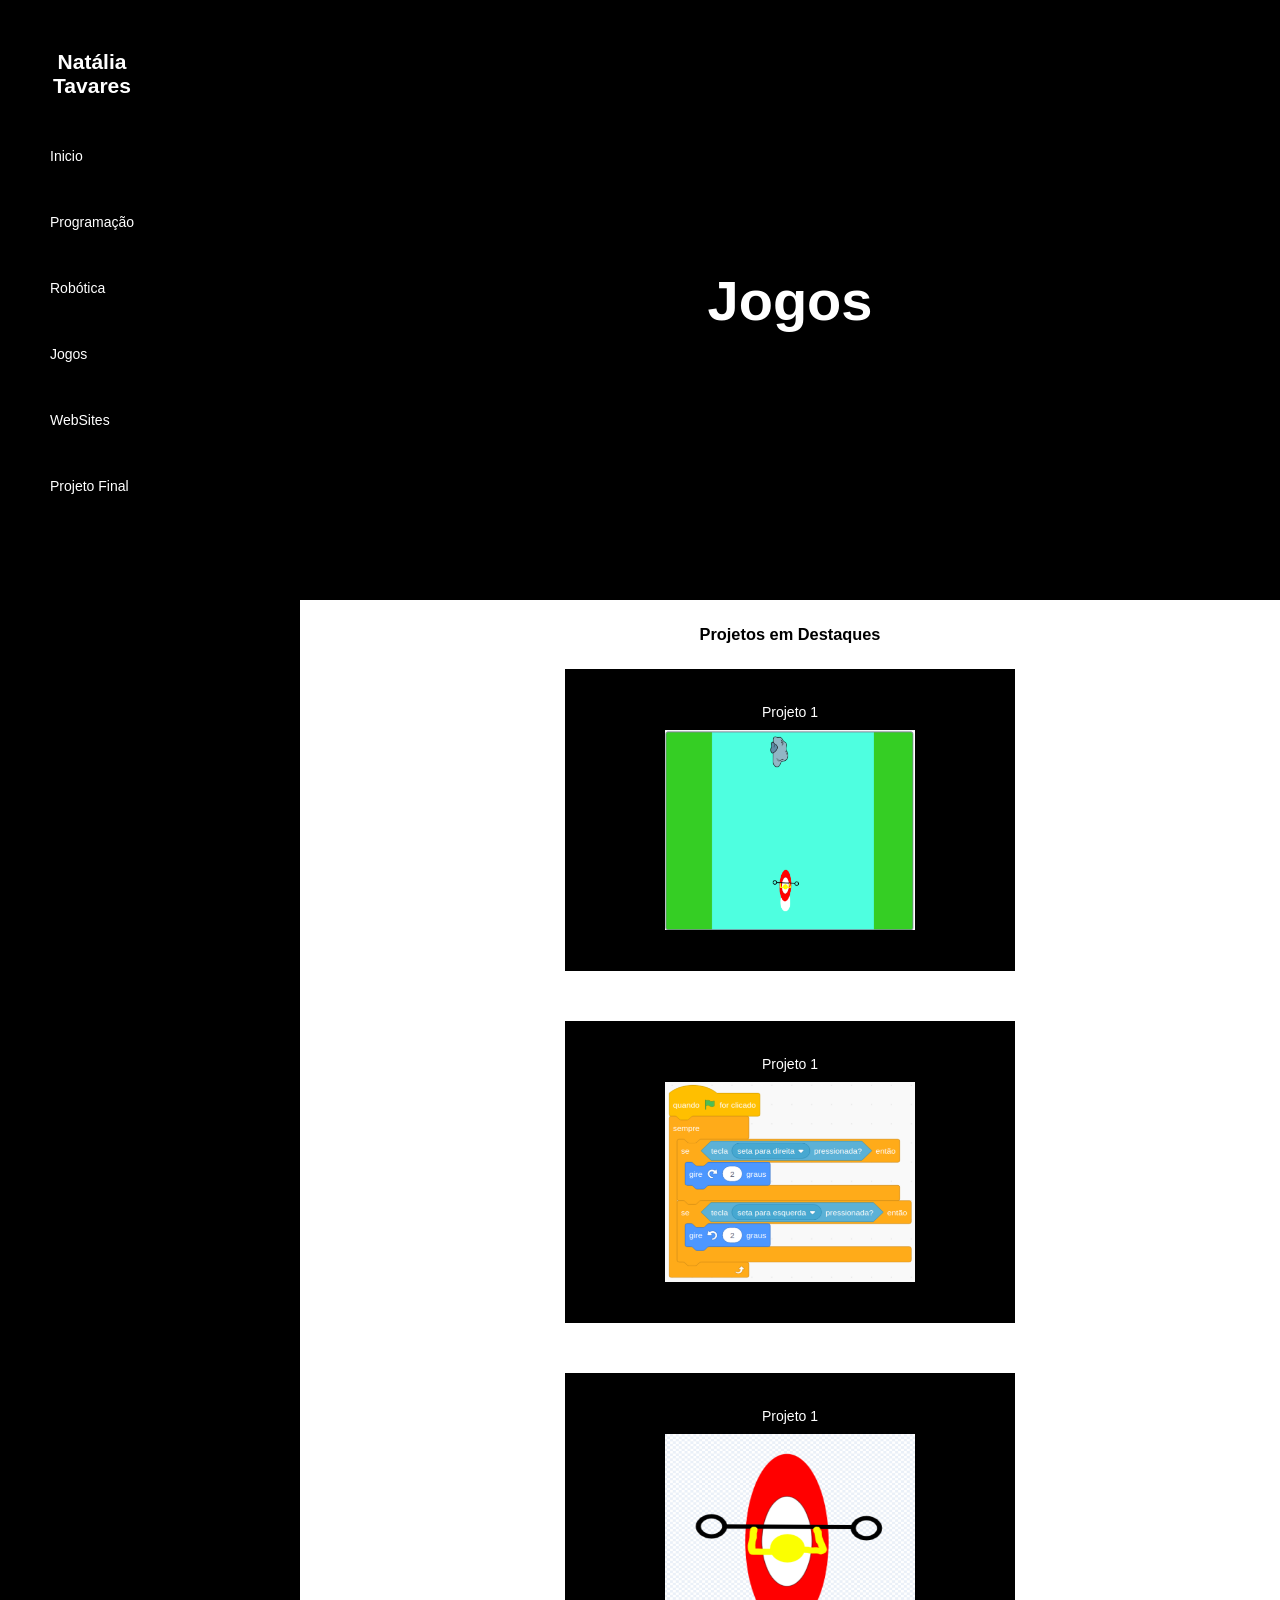
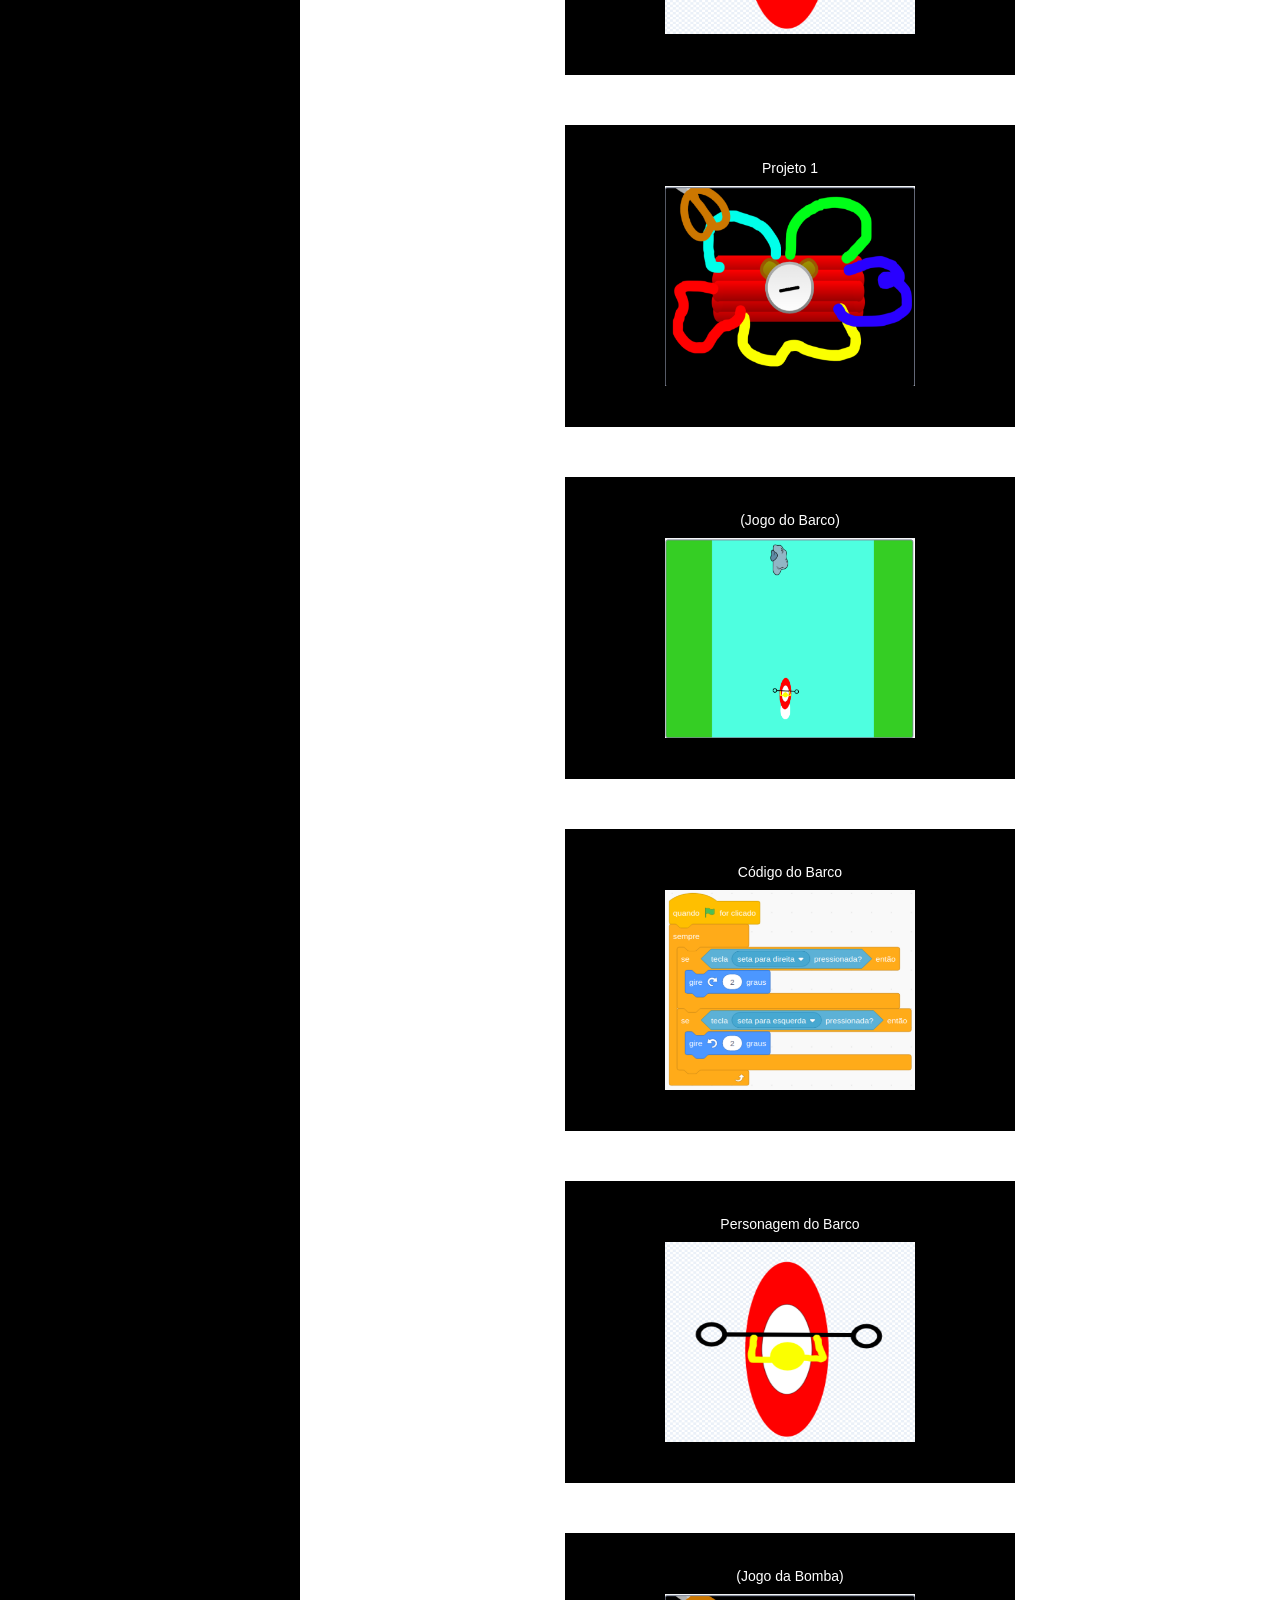
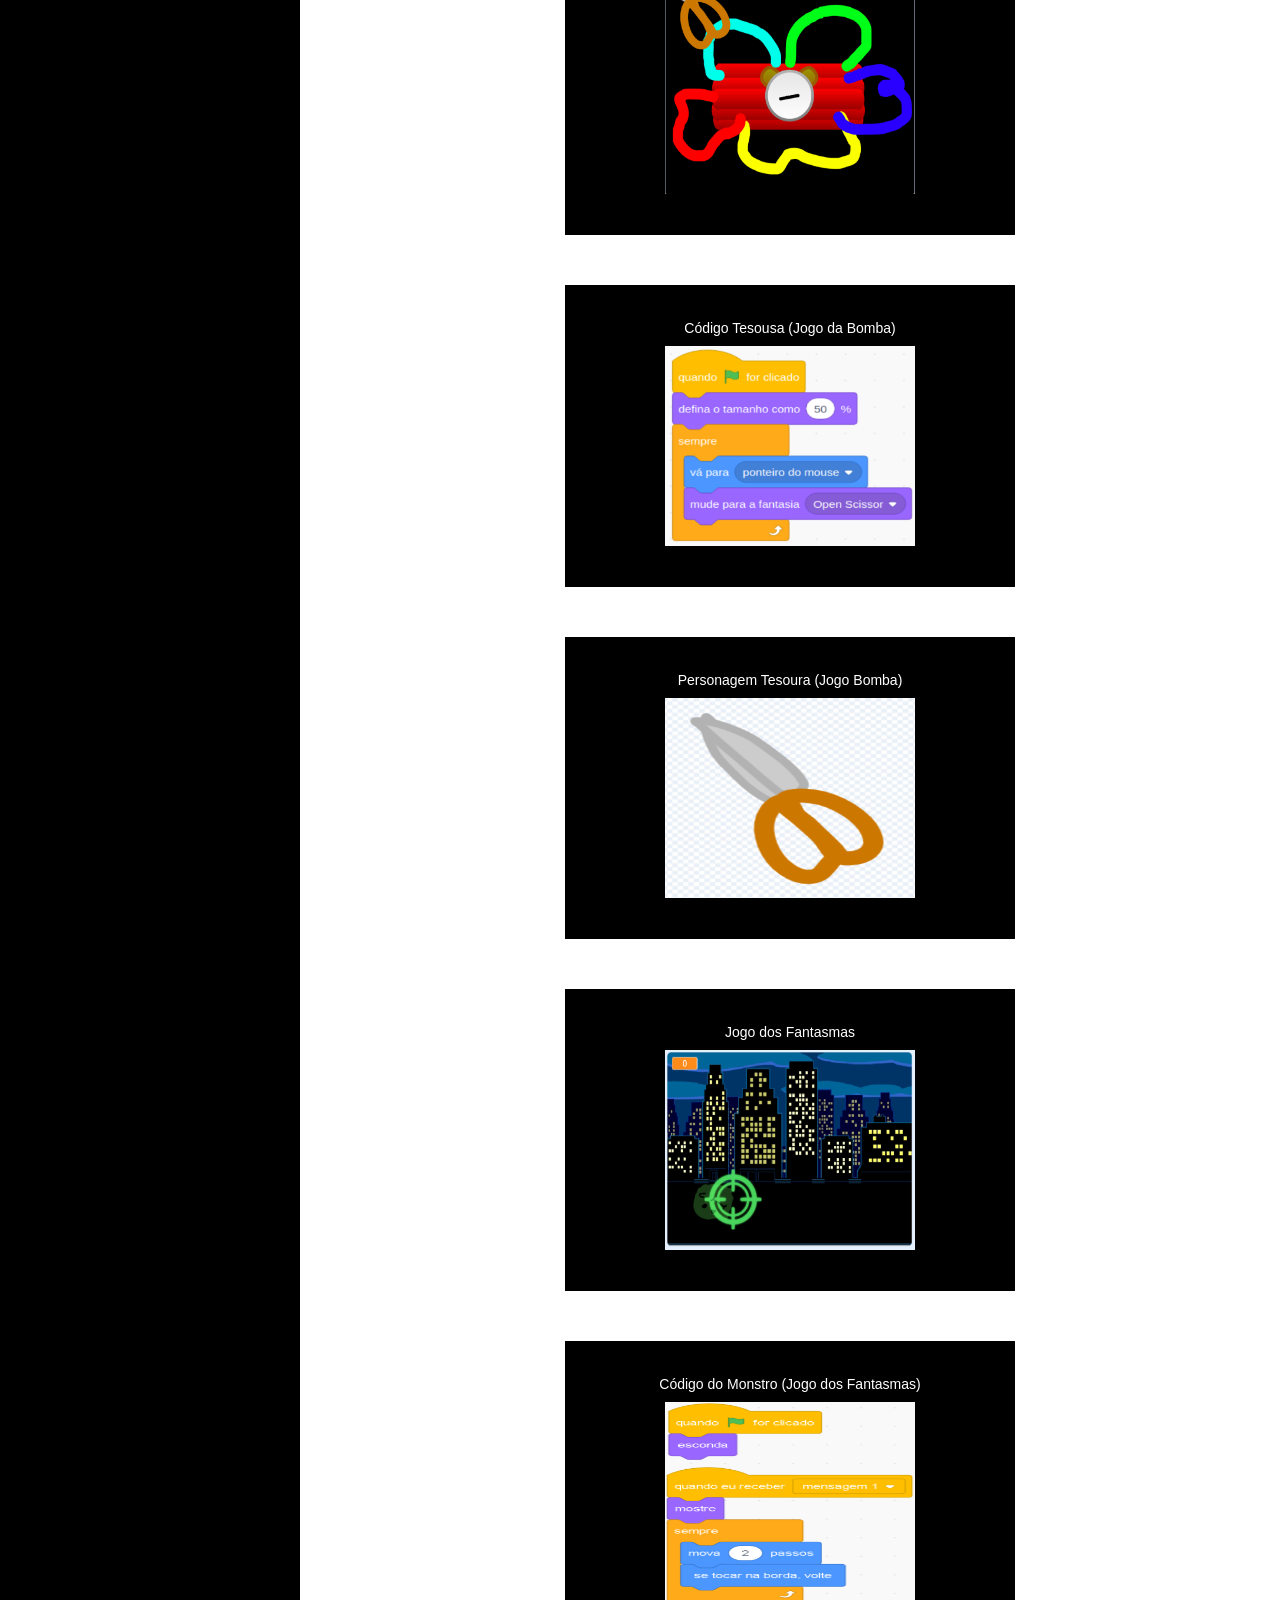
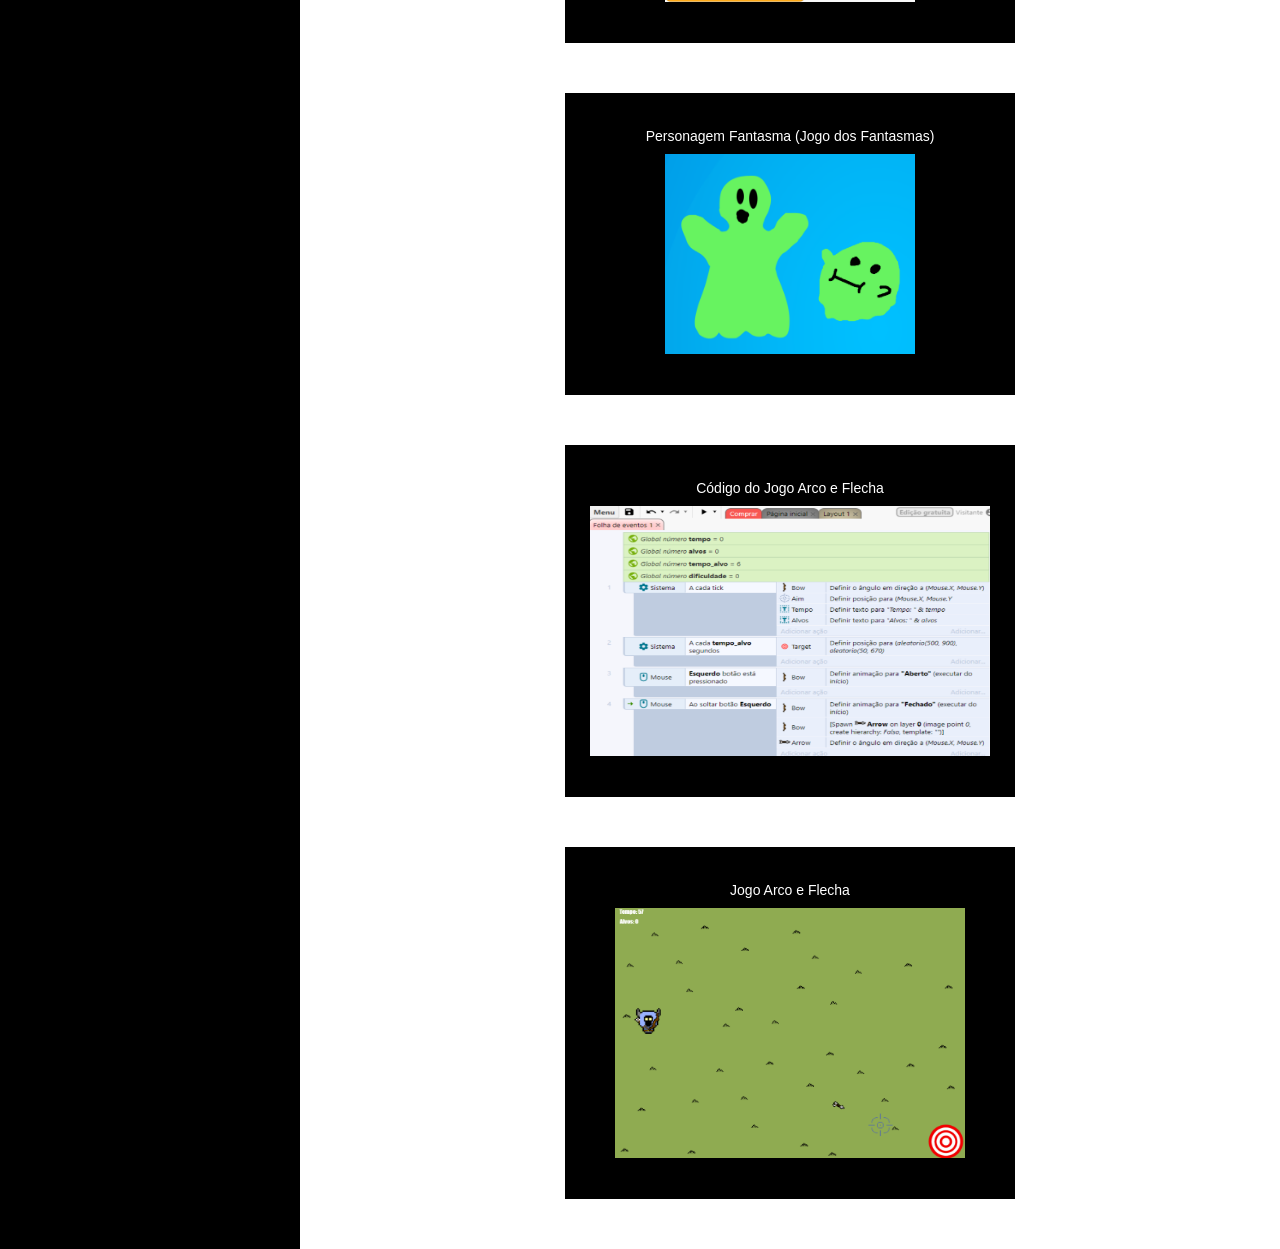
<file: jogos.html>
<!DOCTYPE html>
<html lang="pt-br">

<head>
    <meta charset="UTF-8">
    <meta name="viewport" content="width=device-width, initial-scale=1.0">
    <title>Portfólio Digital</title>
    <link rel="stylesheet" href="style.css">
</head>

<body>
    <aside>
        <h1>Natália <br> Tavares</h1>
        <a href="index.html">Inicio</a>
        <a href="programacao.html">Programação</a>
        <a href="robotica.html">Robótica</a>
        <a href="">Jogos</a>
        <a href="WebSites.html">WebSites</a>
        <a href="https://tech4tenns.github.io/loja_outside/">Projeto Final</a>
    </aside>
    <main>
        <article>
            <header style="background-image:url(https://www.shutterstock.com/image-vector/retro-pixel-computer-game-icons-260nw-2783647959.jpg);">
                <h2>Jogos</h2>
            </header>
            <section>
                <h1>Projetos em Destaques</h1>
                <div class="card">
                    <label>Projeto 1</label>
                    <img src="images/scratch barco.png" alt="" width="250" height="200">
                    <p>Descrição</p>
                </div>
                <div class="card">
                    <label>Projeto 1</label>
                    <img src="images/codigo barco.png" alt="" width="250" height="200">
                    <p>Descrição</p>
                </div>
                <div class="card">
                    <label>Projeto 1</label>
                    <img src="images/barco imagem.png" alt="" width="250" height="200">
                    <p>Descrição</p>
                </div>
                <div class="card">
                    <label>Projeto 1</label>
                    <img src="images/scratch bomba.png" alt="" width="250" height="200">
                    <p>Descrição</p>
                </div><div class="card">
                    <label>(Jogo do Barco) </label>
                    <img src="images/scratch barco.png" alt="" width="250" height="200">
                    <p>Scratch</p>
                </div>
                <div class="card">
                    <label>Código do Barco</label>
                    <img src="images/codigo barco.png" alt="" width="250" height="200">
                    <p>Scratch</p>
                </div>
                <div class="card">
                    <label>Personagem do Barco</label>
                    <img src="images/barco imagem.png" alt="" width="250" height="200">
                    <p>Scratch</p>
                </div>
                <div class="card">
                    <label>(Jogo da Bomba) </label>
                    <img src="images/scratch bomba.png" alt="" width="250" height="200">
                    <p>Scratch</p>
                </div>
                <div class="card">
                    <label>Código Tesousa (Jogo da Bomba)</label>
                    <img src="images/codigo tessoura.png" alt="" width="250" height="200">
                    <p>Scratch</p>
                </div>
                <div class="card">
                    <label>Personagem Tesoura (Jogo Bomba)</label>
                    <img src="images/tesoura.png" alt="" width="250" height="200">
                    <p>Scratch</p>
                </div>
                <div class="card">
                    <label>Jogo dos Fantasmas</label>
                    <img src="images/scratch mostro.png" alt="" width="250" height="200">
                    <p>Scratch</p>
                </div>
                <div class="card">
                    <label>Código do Monstro (Jogo dos Fantasmas)</label>
                    <img src="images/codigo monstro.png" alt="" width="250" height="200">
                    <p>Descrição</p>
                </div>
                <div class="card">
                    <label>Personagem Fantasma (Jogo dos Fantasmas)</label>
                    <img src="images/imagem monstro.png" alt="" width="250" height="200">
                    <p>Descrição</p>
                </div>
                <div class="card">
                    <label>Código do Jogo Arco e Flecha</label>
                    <img src="images/codigo construct.png" alt="" width="400" height="250">
                    <p>Descrição</p>
                </div>
                <div class="card">
                    <label>Jogo Arco e Flecha</label>
                    <img src="images/construct.png" alt="" width="350" height="250">
                    <p>Descrição</p>
                </div>

            </section>
        </article>
    </main>


</body>

</html>
</file>
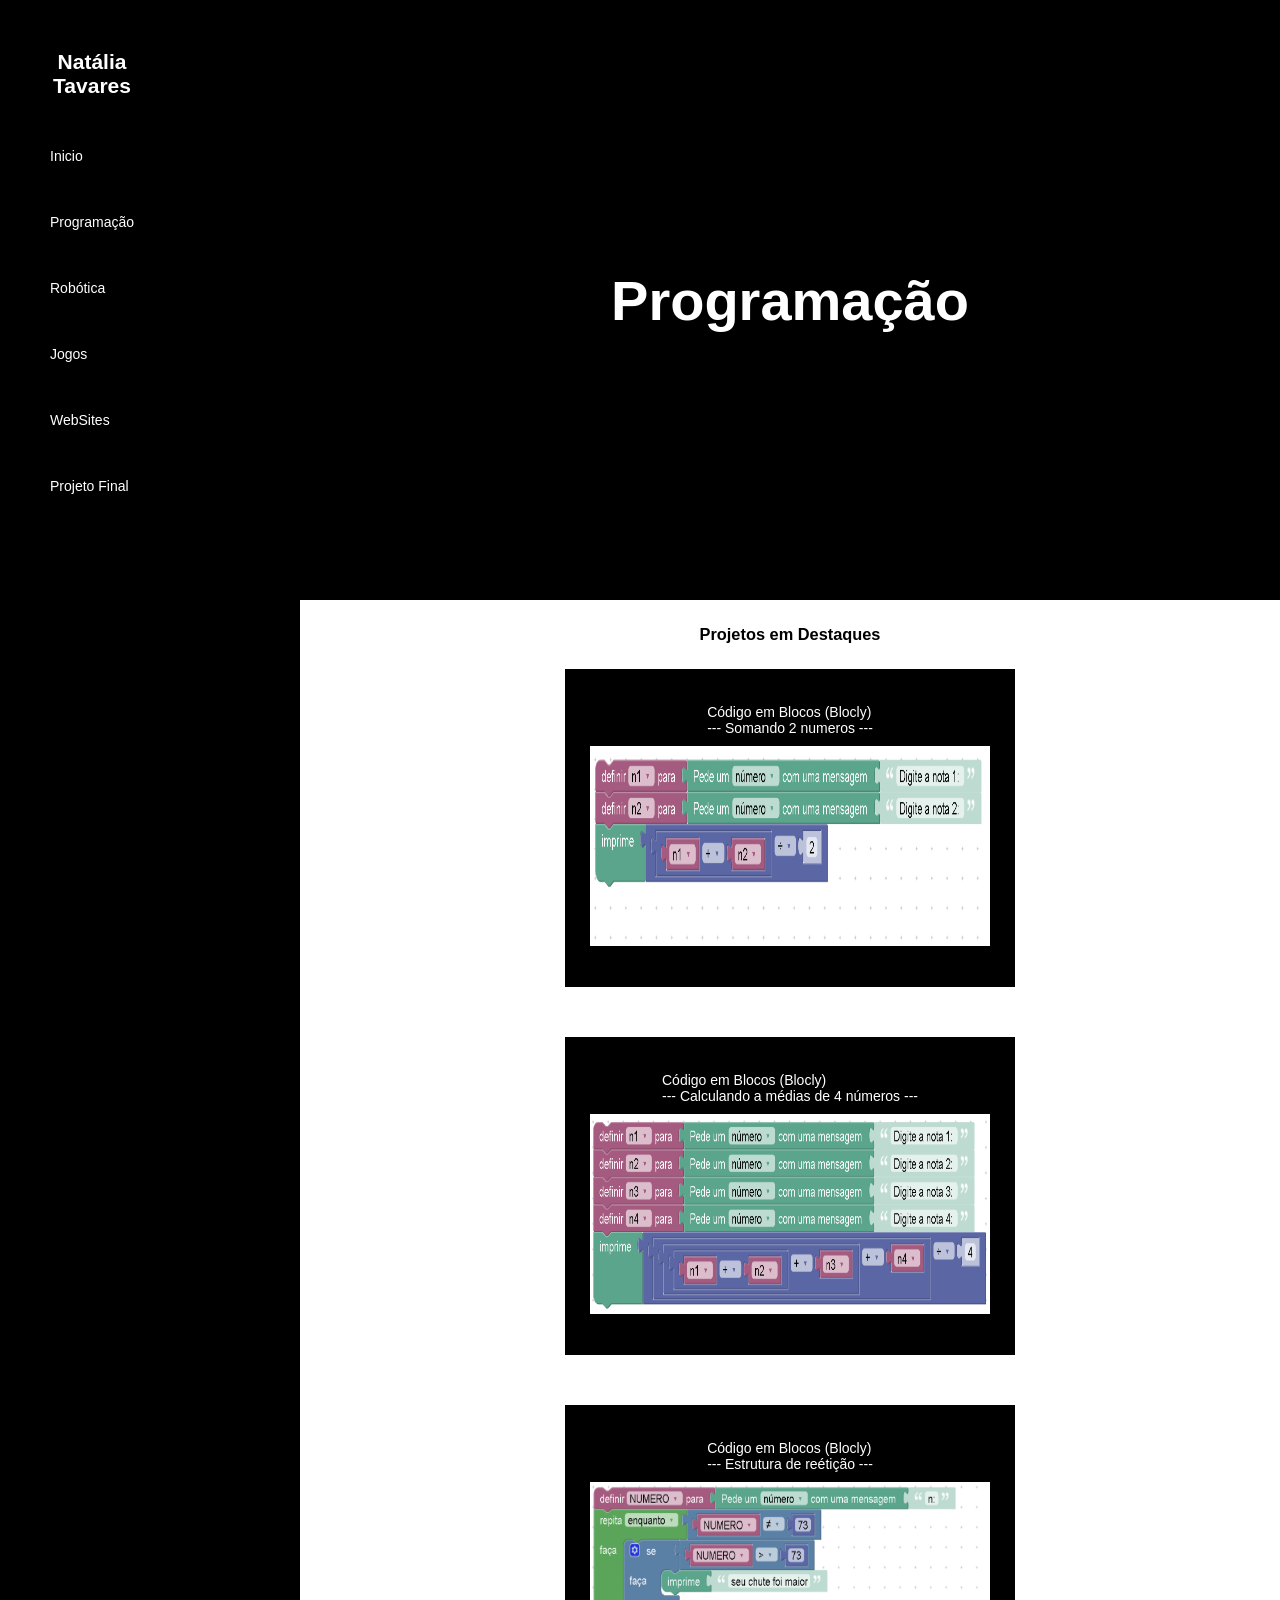
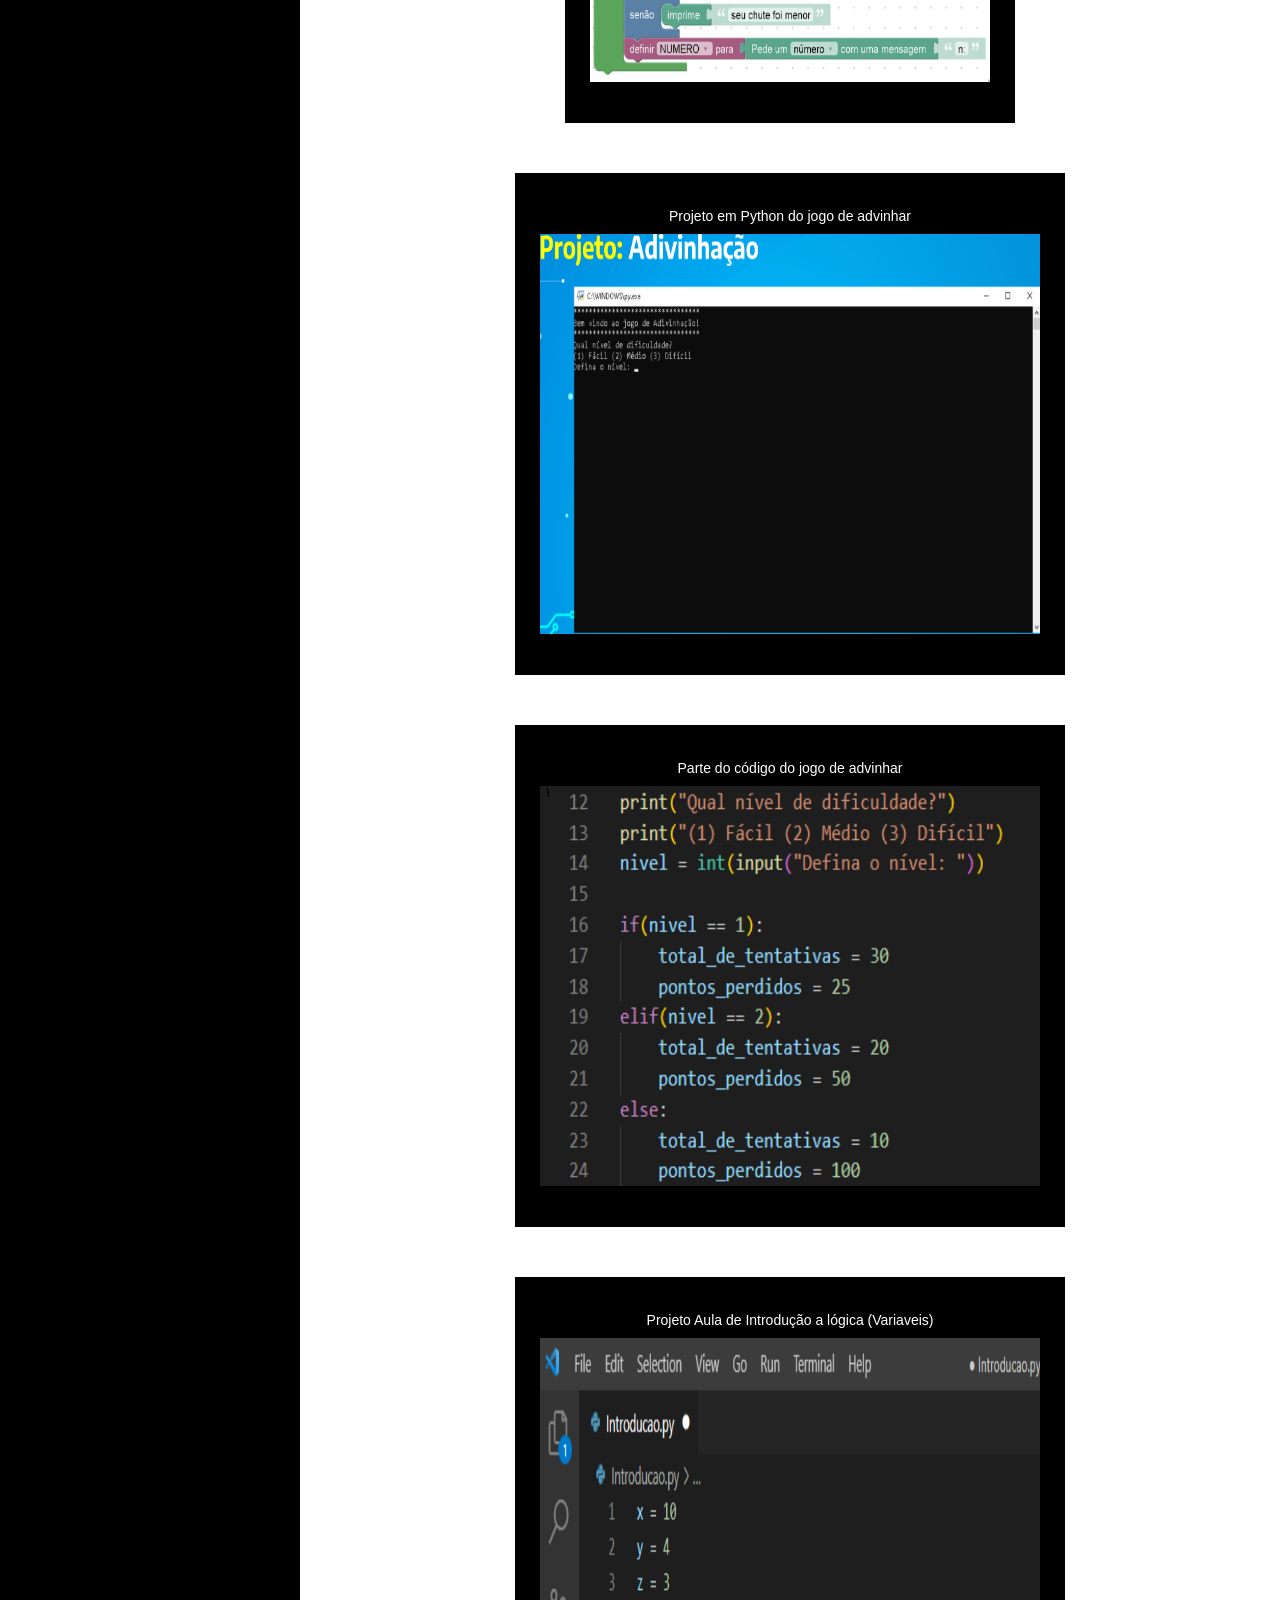
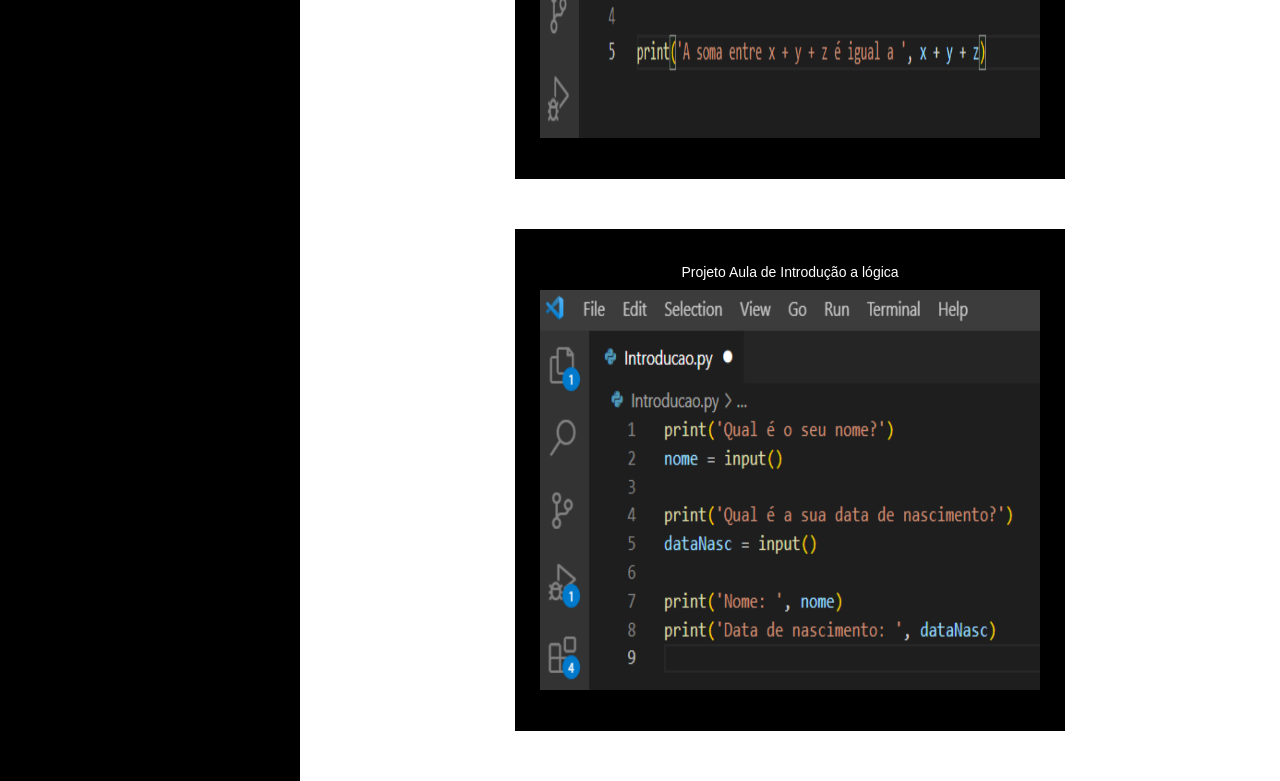
<file: programacao.html>
<!DOCTYPE html>
<html lang="pt-br">

<head>
    <meta charset="UTF-8">
    <meta name="viewport" content="width=device-width, initial-scale=1.0">
    <title>Portfólio Digital</title>
    <link rel="stylesheet" href="style.css">
</head>

<body>
    <aside>
        <h1>Natália <br> Tavares</h1>
        <a href="index.html">Inicio</a>
        <a href="">Programação</a>
        <a href="robotica.html">Robótica</a>
        <a href="jogos.html">Jogos</a>
        <a href="WebSites.html">WebSites</a>
        <a href="https://tech4tenns.github.io/loja_outside/">Projeto Final</a>
    </aside>
    <main>
        <article>
            <header style="background-image: url(https://static.vecteezy.com/ti/fotos-gratis/p2/3334890-desktop-source-code-and-wallpaper-by-coding-and-programming-gratis-foto.jpg);">
                <h2>Programação</h2>
            </header>
            <section>
                <h1>Projetos em Destaques</h1>
                <div class="card">
                    <label>Código em Blocos (Blocly) <br> --- Somando 2 numeros ---</label>
                    <img src="images/blocly.png" alt="" width="400" height="200">
                    <p>Descrição</p>
                </div>
                <div class="card">
                    <label>Código em Blocos (Blocly) <br> --- Calculando a médias de 4 números ---</label>
                    <img src="images/blocly1.png" alt="" width="400" height="200">
                    <p>Descrição</p>
                </div>
                <div class="card">
                    <label>Código em Blocos (Blocly) <br> --- Estrutura de reétição ---</label>
                    <img src="images/blocly2.png" alt="" width="400" height="200">
                    <p>Descrição</p>
                </div>
                <div class="card">
                    <label>Projeto em Python do jogo de advinhar </label>
                    <img src="images/python adivinha.png" alt="" width="500" height="400">
                    <p>Descrição</p>
                </div>
                <div class="card">
                    <label>Parte do código do jogo de advinhar</label>
                    <img src="images/python adivinha1.png" alt="" width="500" height="400">
                    <p>Descrição</p>
                </div>
                <div class="card">
                    <label>Projeto Aula de Introdução a lógica (Variaveis)</label>
                    <img src="images/python.png" alt="" width="500" height="400">
                    <p>Descrição</p>
                </div>
                <div class="card">
                    <label>Projeto Aula de Introdução a lógica</label>
                    <img src="images/python1.png" alt="" width="500" height="400">
                    <p>Descrição</p>
                </div>

            </section>
        </article>
    </main>


</body>

</html>
</file>
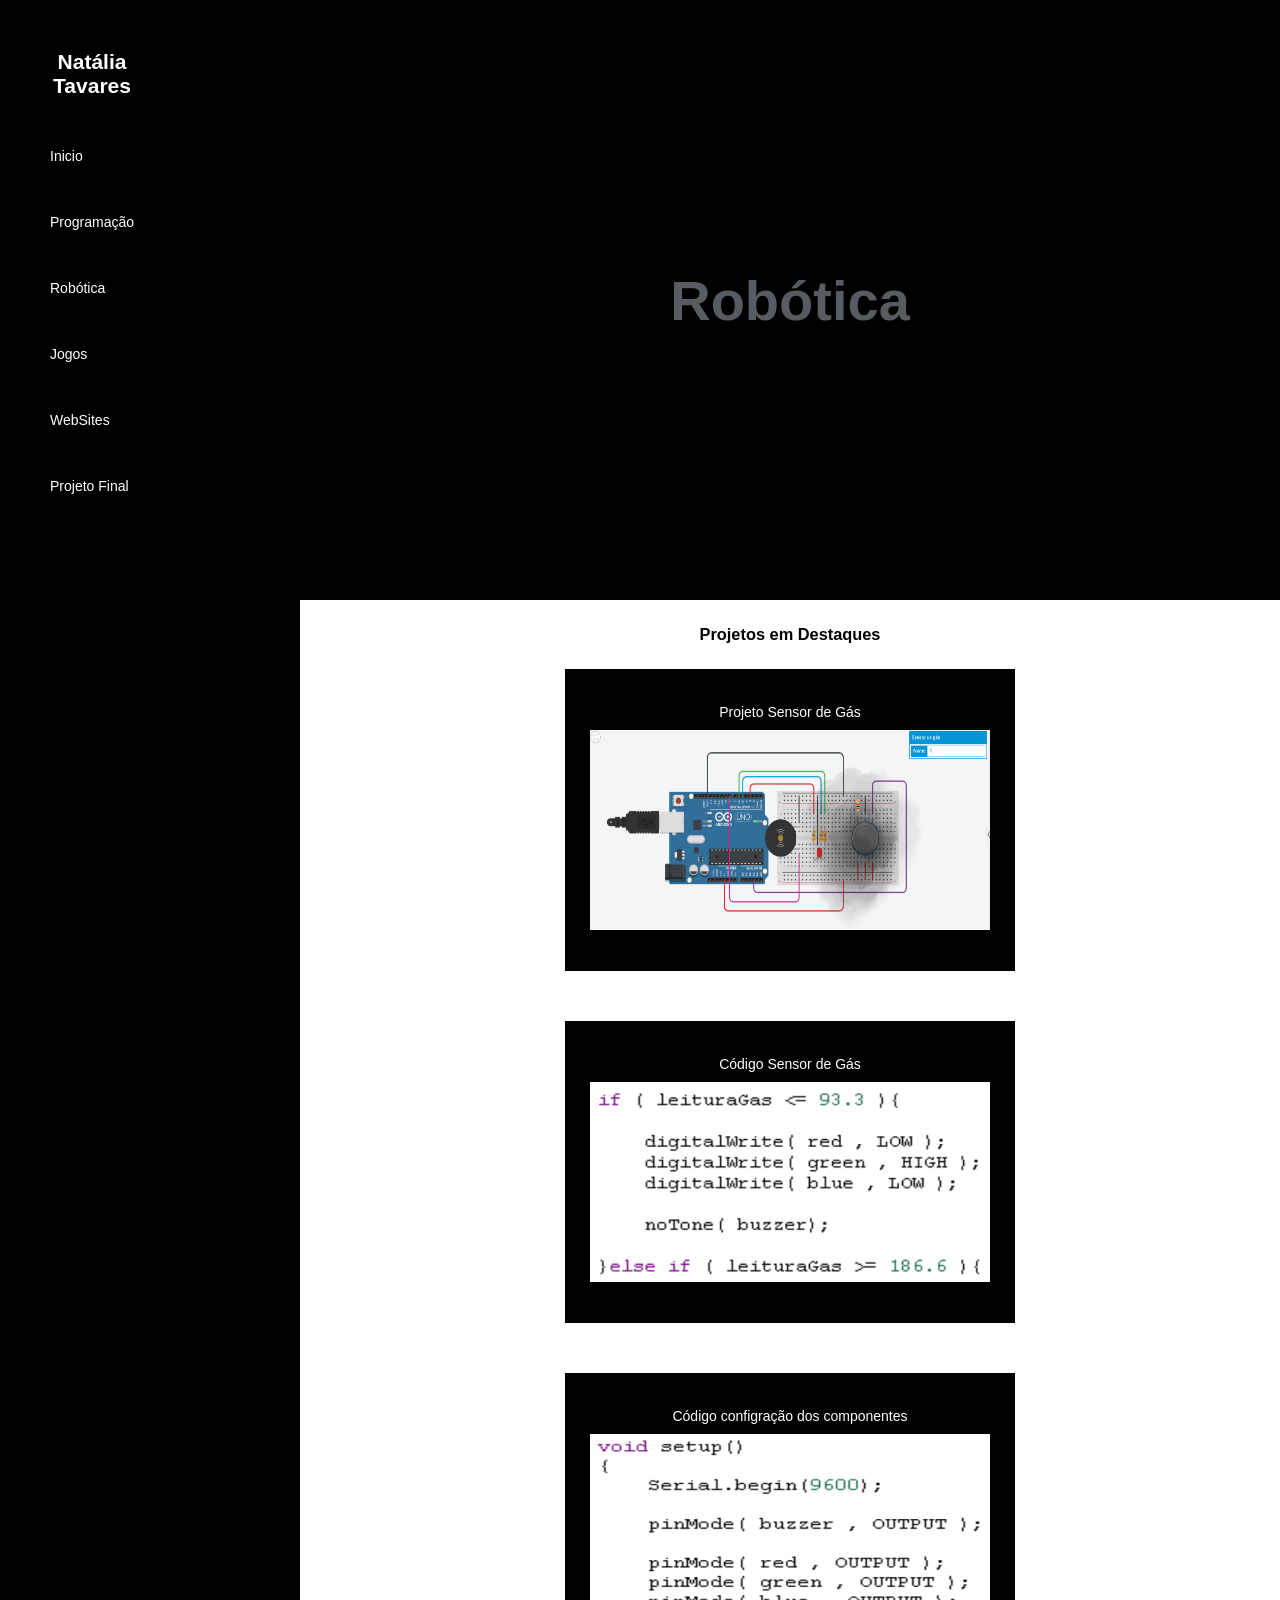
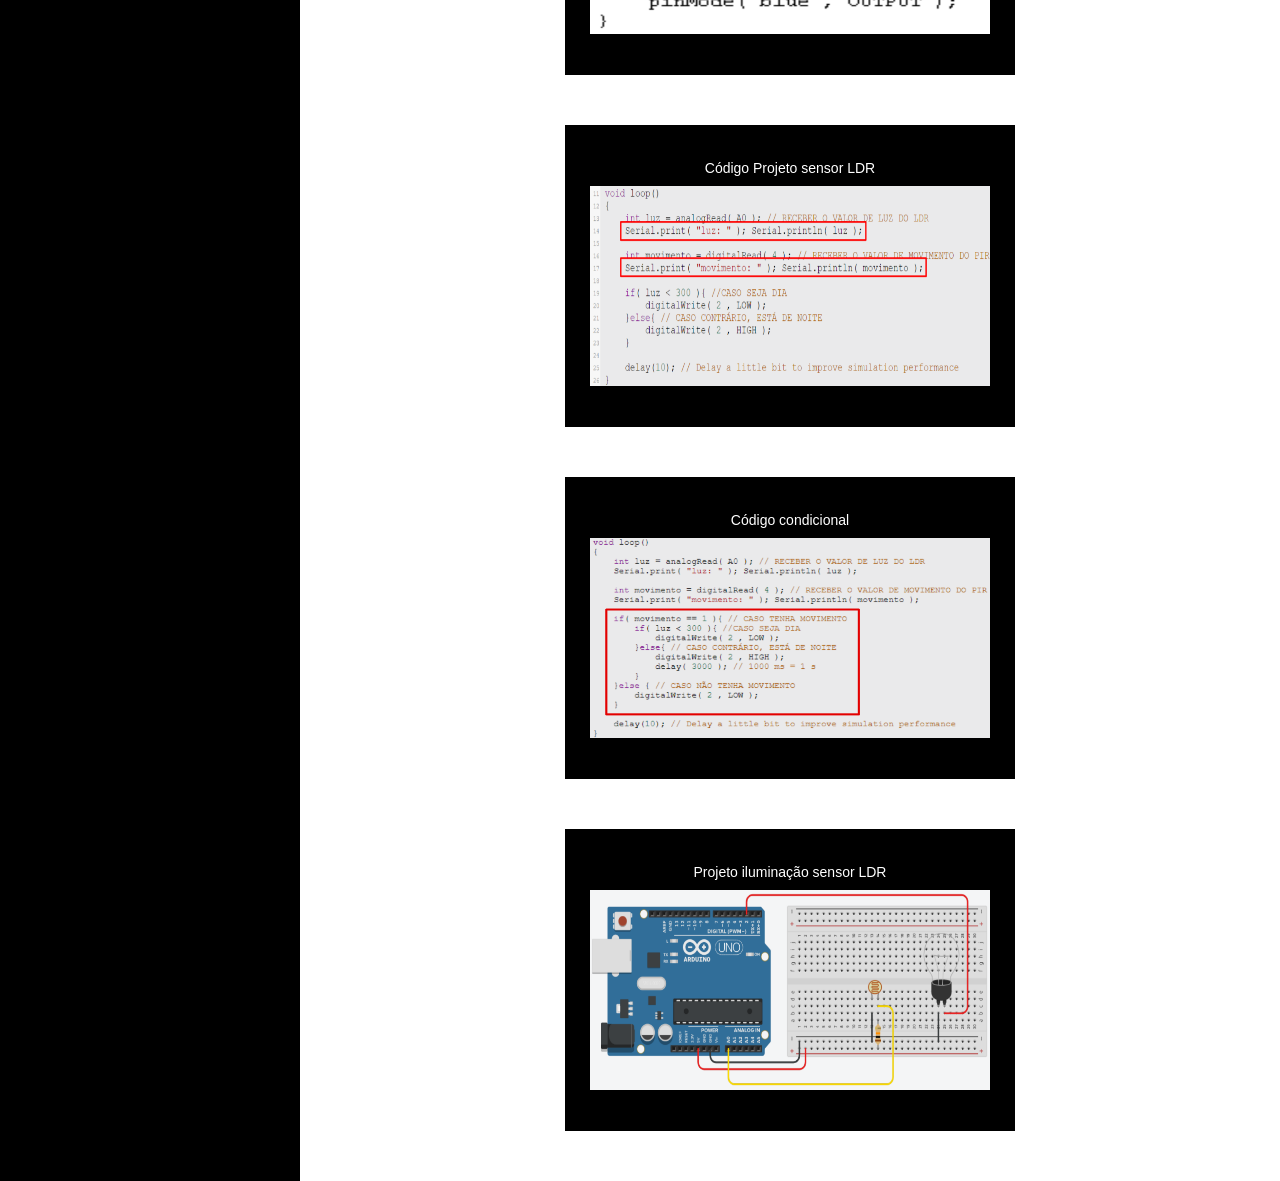
<file: robotica.html>
<!DOCTYPE html>
<html lang="pt-br">

<head>
    <meta charset="UTF-8">
    <meta name="viewport" content="width=device-width, initial-scale=1.0">
    <title>Portfólio Digital</title>
    <link rel="stylesheet" href="style.css">
</head>

<body>
    <aside>
        <h1>Natália <br> Tavares</h1>
        <a href="index.html">Inicio</a>
        <a href="programacao.html">Programação</a>
        <a href="robotica.html">Robótica</a>
        <a href="jogos.html">Jogos</a>
        <a href="WebSites.html">WebSites</a>
        <a href="https://tech4tenns.github.io/loja_outside/">Projeto Final</a>
    </aside>
    <main>
        <article>
            <header style="background-image: url(https://img.magnific.com/vetores-gratis/design-de-robos-padrao_1131-2.jpg);">
                <h2 style="color: rgb(86, 92, 97);">Robótica</h2>
            </header>
            <section>
                <h1>Projetos em Destaques</h1>
                <div class="card">
                    <label>Projeto Sensor de Gás</label>
                    <img src="images/robotica gas.png" alt="" width="400" height="200">
                    <p>Descrição</p>
                </div>
                <div class="card">
                    <label>Código Sensor de Gás</label>
                    <img src="images/codigo gas.png" alt="" width="400" height="200">
                    <p>Descrição</p>
                </div>
                <div class="card">
                    <label>Código configração dos componentes</label>
                    <img src="images/codigo gas1.png" alt="" width="400" height="200">
                    <p>Descrição</p>
                </div>
                <div class="card">
                    <label>Código Projeto sensor LDR</label>
                    <img src="images/codigo led.png" alt="" width="400" height="200">
                    <p>Descrição</p>
                </div>
                <div class="card">
                    <label>Código condicional</label>
                    <img src="images/codigo led1.png" alt="" width="400" height="200">
                    <p>Descrição</p>
                </div>
                <div class="card">
                    <label>Projeto iluminação sensor LDR</label>
                    <img src="images/robotica led.png" alt="" width="400" height="200">
                    <p>Descrição</p>
                </div>

            </section>
        </article>
    </main>


</body>

</html>
</file>
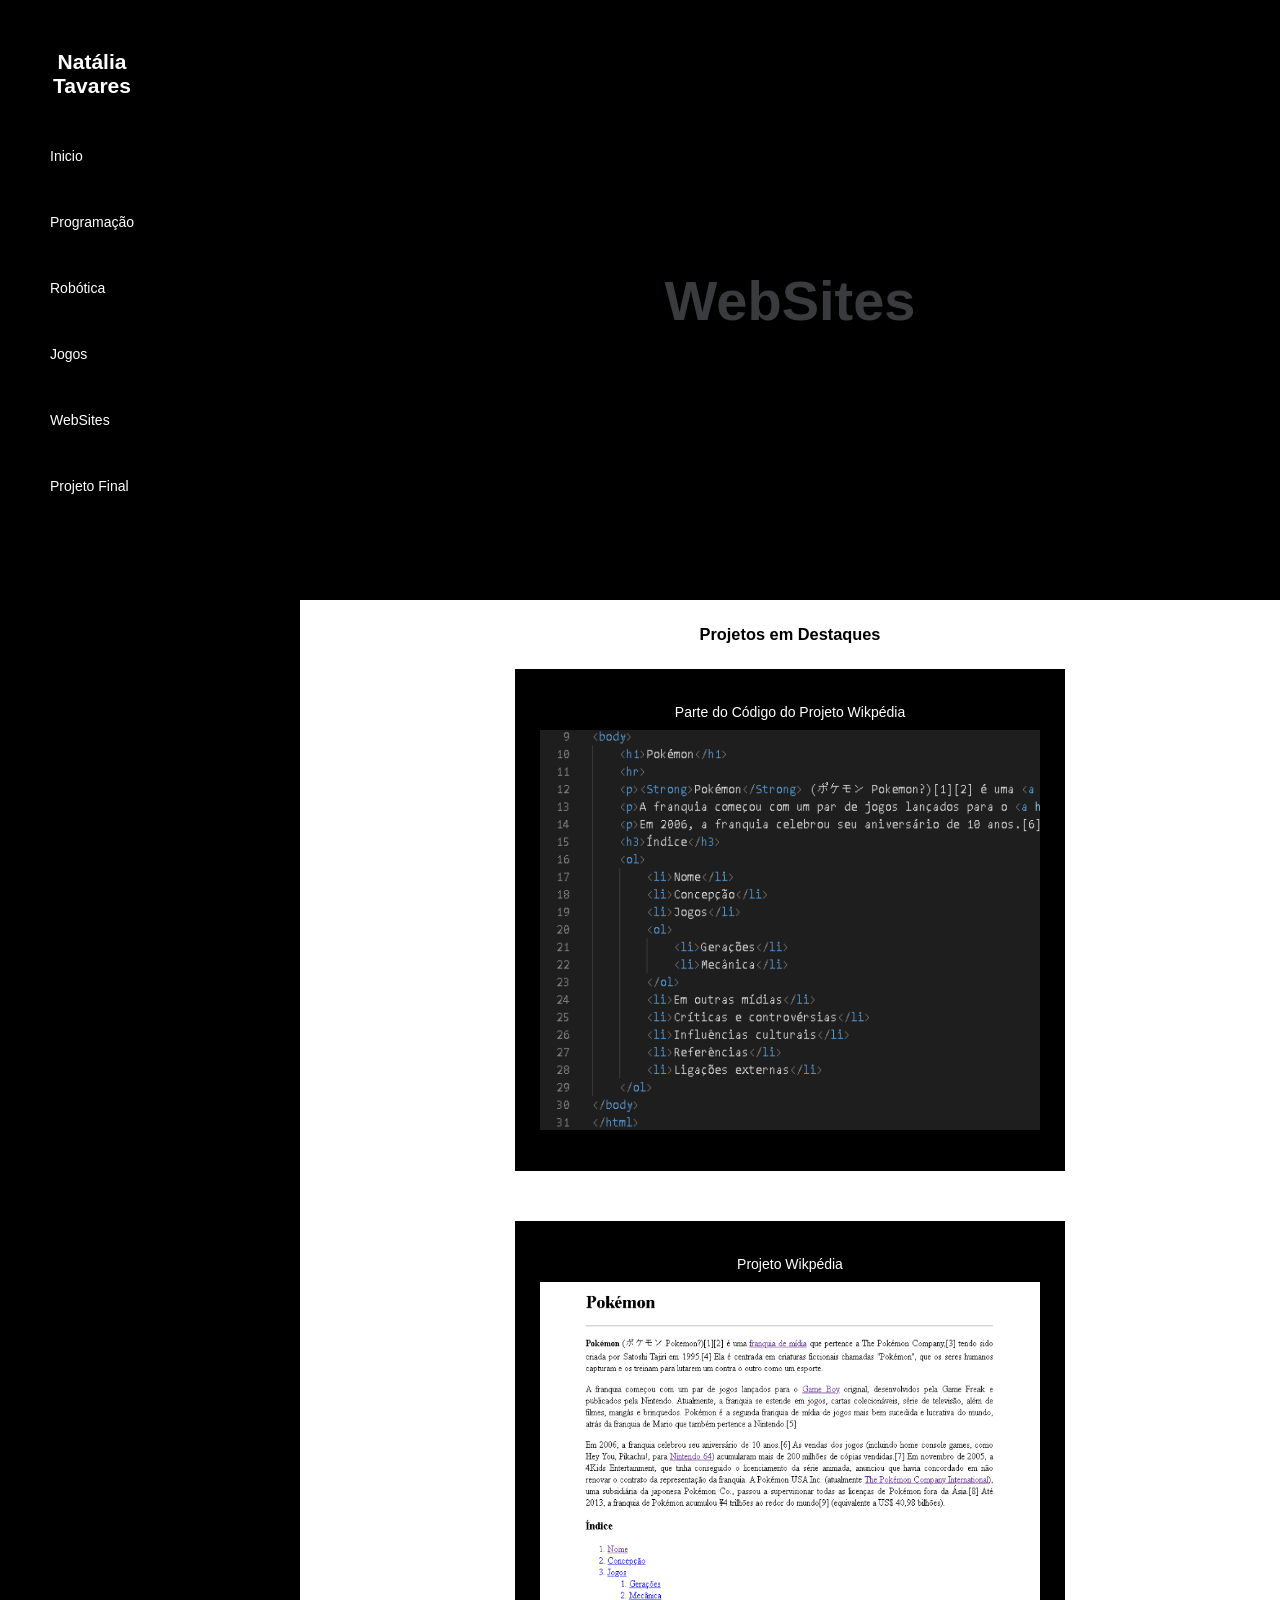
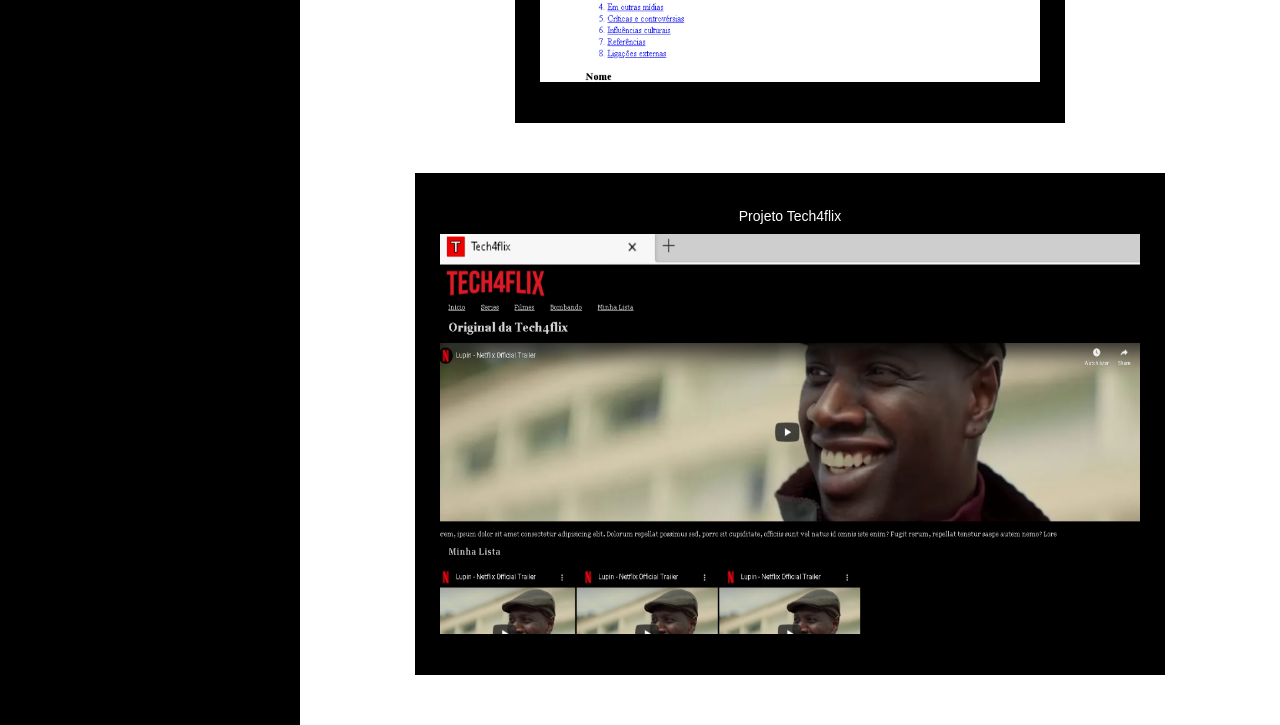
<file: WebSites.html>
<!DOCTYPE html>
<html lang="pt-br">

<head>
    <meta charset="UTF-8">
    <meta name="viewport" content="width=device-width, initial-scale=1.0">
    <title>Portfólio Digital</title>
    <link rel="stylesheet" href="style.css">
</head>

<body>
    <aside>
        <h1>Natália <br>Tavares</h1>
        <a href="index.html">Inicio</a>
        <a href="programacao.html">Programação</a>
        <a href="robotica.html">Robótica</a>
        <a href="jogos.html">Jogos</a>
        <a href="">WebSites</a>
        <a href="https://tech4tenns.github.io/loja_outside/">Projeto Final</a>
    </aside>
    <main>
        <article>
            <header style="background-image: url(https://s2-valor.glbimg.com/wQIVALgMBF6xOS31AY8M4WLJ13Q=/0x0:1280x832/984x0/smart/filters:strip_icc/is3.glbimg.com/v1/AUTH_63b422c2caee4269b8b34177e8876b93/internal_photos/bs/2019/L/i/Fw6FAJR9aKqDtnoBmfBg/network-782707-1280.png);">
                <h2 style="color: rgb(57, 59, 61);">WebSites</h2>
            </header>
            <section>
                <h1>Projetos em Destaques</h1>
                <div class="card">
                    <label>Parte do Código do Projeto Wikpédia</label>
                    <img src="images/html wikipedia.png" alt="" width="500" height="400">
                    <p>Descrição</p>
                </div>
                <div class="card">
                    <label>Projeto Wikpédia </label>
                    <img src="images/wikipedia.png" alt="" width="500" height="400">
                    <p>Descrição</p>
                </div>
                <div class="card">
                    <label>Projeto Tech4flix</label>
                    <img src="images/tech4flix.png" alt="" width="700" height="400">
                    <p>Descrição</p>
                </div>


            </section>
        </article>
    </main>


</body>

</html>
</file>
<file: style.css>
* {
    padding: 0;
    margin: 0;
    text-decoration: none;
}

body {
    background-color: black;
    font-family: Arial, Helvetica, sans-serif;
    font-size: 14px;
}

aside {
    color: white;
    padding: 50px;
    height: 100%;
    display: flex;
    flex-direction: column;
    gap: 50px;
    position: fixed;
}

a {
    color: white;
}

a:hover {
    text-decoration: underline;
}

main {
    display: flex;
    margin-left: 300px;
}

article {
    width: 100%;
    display: flex;
    flex-wrap: wrap;
    flex-direction: column;
}

header {
    height: 600px;
    background-image: url("https://cdn.pixabay.com/photo/2023/01/16/19/13/laptop-7723139_640.jpg");
    background-size: cover;
    display: flex;
    justify-content: space-around;
    align-items: center;
}

h2 {
    color: white;
    font-size: 56px;
    text-align: center;
}

section {
    background-color: white;
    display: flex;
    flex-wrap: wrap;
    justify-content: center;
    align-items: center;
    padding: 25px;
}

h1 {
    text-align: center;
    width: 100%;
}

.card {
    align-items: center;
    display: flex;
    flex-direction: column;
    padding: 25px;
    margin: 25px;
    background-color: black;
}

label {
    margin: 10px;
    color: white;
}

p {
    width: 400px;
    text-align: justify;
}
</file>
